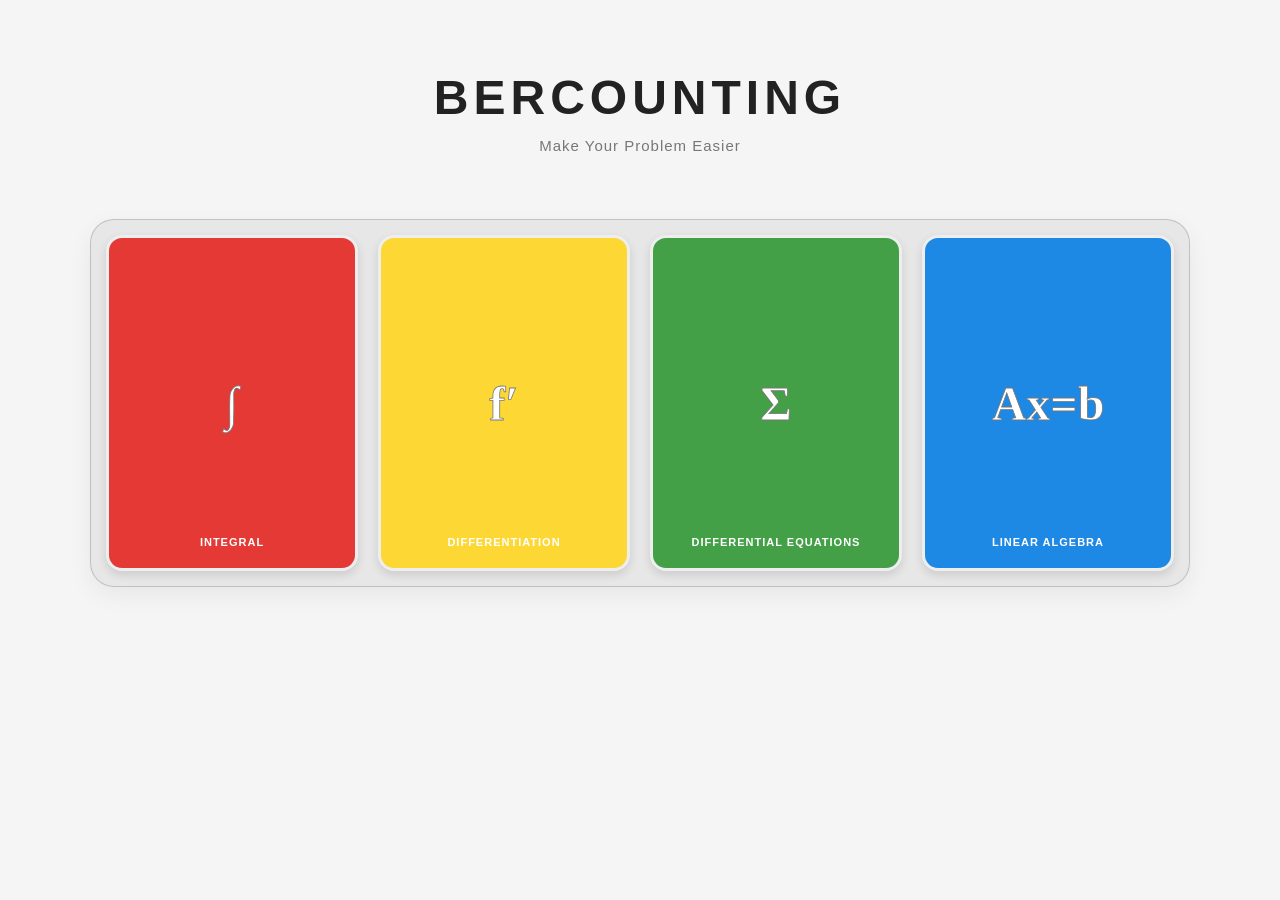
<file: index.html>
<!DOCTYPE html>
<html lang="en">
<head>
    <meta charset="UTF-8">
    <meta name="viewport" content="width=device-width, initial-scale=1.0">
    <title>BERCOUNTING | Make Your Problem Easier</title>
    <link rel="stylesheet" href="style.css">
</head>
<body>

    <header class="hero">
        <h1>BERCOUNTING</h1>
        <p>Make Your Problem Easier</p>
    </header>

    <main class="container">
        <section class="categories">

            <a href="integral.html" class="category-card red">
                <span class="symbol">∫</span>
                <span class="card-label">INTEGRAL</span>
            </a>

            <a href="differentiation.html" class="category-card yellow">
                <span class="symbol">f′</span>
                <span class="card-label">DIFFERENTIATION</span>
            </a>

            <a href="differential.html" class="category-card green">
                <span class="symbol">Σ</span>
                <span class="card-label">DIFFERENTIAL EQUATIONS</span>
            </a>

            <a href="linear-algebra.html" class="category-card blue">
                <span class="symbol">Ax=b</span>
                <span class="card-label">LINEAR ALGEBRA</span>
            </a>

        </section>
    </main>

    <script src="script.js"></script>
</body>
</html>
</file>
<file: style.css>
/* ==========================================================
   BERCOUNTING - style.css
   1. Reset & dasar          5. Hasil perhitungan
   2. Warna & tema halaman   6. Komponen Differential / Linear
   3. Beranda                7. Animasi
   4. Header, kotak, tombol  8. Responsif
   ========================================================== */


/* ==========================================================
   1. RESET & DASAR
   ========================================================== */
* {
    margin: 0;
    padding: 0;
    box-sizing: border-box;
}

body {
    font-family: Arial, Helvetica, sans-serif;
    background: #f5f5f5;
    min-height: 100vh;
    color: #222222;
}

button,
input,
select,
textarea,
table {
    font-family: inherit;
}

[hidden] {
    display: none !important;
}


/* ==========================================================
   2. WARNA & TEMA HALAMAN
   Warna tiap halaman diatur lewat variabel di bagian ini.
   ========================================================== */
:root {
    /* Palet UNO */
    --red: #e53935;
    --red-dark: #9e2522;
    --yellow: #fdd835;
    --yellow-dark: #d4a900;
    --green: #43a047;
    --green-dark: #267b32;
    --blue: #1976d2;
    --blue-hover: #1565c0;
    --blue-dark: #104c91;
    --ink: #222222;
    --muted: #777777;

    /* Tema bawaan = halaman Integral */
    --box-label: "INTEGRAL CALCULATOR";
    --label-bg: var(--blue);
    --label-text: #ffffff;
    --label-accent: var(--blue);

    --btn-bg: var(--yellow);
    --btn-text: var(--ink);
    --btn-shadow: var(--yellow-dark);
    --btn-hover-bg: var(--blue-hover);
    --btn-hover-text: #ffffff;
}

/* Warna header tiap halaman */
.integral-header {
    --header-bg: var(--red);
    --header-shadow: var(--red-dark);
}

.differentiation-header {
    --header-bg: var(--blue);
    --header-shadow: var(--blue-dark);
}

.differential-header {
    --header-bg: var(--green);
    --header-shadow: var(--green-dark);
}

.linear-algebra-header {
    --header-bg: var(--yellow);
    --header-shadow: var(--yellow-dark);
    --header-text: var(--ink);        /* ganti #ffffff jika ingin teks putih */
}

/* Tema halaman Differentiation */
.differentiation-page {
    --box-label: "DIFFERENTIATION CALCULATOR";
    --label-bg: var(--yellow);
    --label-text: var(--ink);
    --label-accent: var(--yellow);

    --btn-bg: var(--blue);
    --btn-text: #ffffff;
    --btn-shadow: var(--blue-dark);
}

/* Tema halaman Differential Equations */
.differential-page {
    --box-label: "DIFFERENTIAL SOLVER";
    --label-bg: var(--yellow);
    --label-text: var(--ink);

    --card-bg: var(--yellow);
    --card-shadow: var(--yellow-dark);
    --card-number: var(--green);
    --card-name: var(--ink);
    --card-desc: var(--muted);
}

/* Tema halaman Linear Algebra (harus setelah .differential-page) */
.linear-page {
    --box-label: "MATRIX SOLVER";
    --label-bg: var(--green);
    --label-text: #ffffff;

    --btn-bg: var(--blue);
    --btn-text: #ffffff;
    --btn-shadow: var(--blue-dark);

    --card-bg: var(--green);
    --card-shadow: var(--green-dark);
    --card-number: #ffffff;
    --card-name: #ffffff;
    --card-desc: #ffffff;
}


/* ==========================================================
   3. BERANDA
   ========================================================== */
.hero {
    text-align: center;
    padding: 70px 20px 55px;
}

.hero h1 {
    font-size: 48px;
    font-weight: 800;
    letter-spacing: 5px;
    color: #222222;
}

.hero p {
    margin-top: 12px;
    font-size: 15px;
    color: #777777;
    letter-spacing: 1px;
}

.container {
    max-width: 1100px;
    margin: 0 auto;
    padding: 35px;
    border: 1.5px solid rgba(120, 120, 120, 0.35);
    border-radius: 24px;
    background: rgba(128, 128, 128, 0.12);
    box-shadow: 0 8px 25px rgba(0, 0, 0, 0.06);
}

.categories {
    display: grid;
    grid-template-columns: repeat(4, 1fr);
    gap: 20px;
}

.category-card {
    position: relative;
    display: flex;
    flex-direction: column;
    align-items: center;
    justify-content: center;
    aspect-ratio: 3 / 4;
    padding: 15px;
    border: 3px solid #eeeeee;
    border-radius: 16px;
    box-shadow: 0 4px 10px rgba(0, 0, 0, 0.12);
    text-decoration: none;
    cursor: pointer;
    transition: transform 0.3s ease;
}

.category-card:hover {
    transform: translateY(-8px);
}

.red    { background-color: #e53935; }
.yellow { background-color: #fdd835; }
.green  { background-color: #43a047; }
.blue   { background-color: #1e88e5; }

.symbol {
    color: #ffffff;
    -webkit-text-stroke: 0.8px #777777;
    font-family: Georgia, serif;
    font-size: 48px;
    font-weight: bold;
}

.card-label {
    position: absolute;
    bottom: 20px;
    color: #ffffff;
    font-size: 11px;
    font-weight: 600;
    text-align: center;
    letter-spacing: 1px;
}


/* ==========================================================
   4. HEADER, TOMBOL BACK, KOTAK KALKULATOR
   ========================================================== */

/* ----- Header (dipakai bersama oleh keempat halaman) ----- */
:is(.integral-header,
    .differentiation-header,
    .differential-header,
    .linear-algebra-header) {
    position: relative;
    margin-bottom: 35px;
    padding: 65px 20px 35px;
    text-align: center;
    background: var(--header-bg);
    border: 5px solid #ffffff;
    border-radius: 28px;
    box-shadow: 0 8px 20px rgba(0, 0, 0, 0.12);
    animation: fadeIn 0.8s ease;
}

:is(.integral-header,
    .differentiation-header,
    .differential-header,
    .linear-algebra-header) h1 {
    font-size: 48px;
    font-weight: 900;
    letter-spacing: 4px;
    color: var(--header-text, #ffffff);
    text-shadow: 2px 3px 0 var(--header-shadow);
}

:is(.integral-header,
    .differentiation-header,
    .differential-header,
    .linear-algebra-header) p {
    margin-top: 12px;
    font-size: 15px;
    font-weight: 600;
    letter-spacing: 1px;
    color: var(--header-text, #ffffff);
}

/* ----- Tombol Back ----- */
.back-button {
    position: absolute;
    top: 15px;
    left: 18px;
    display: inline-block;
    padding: 10px 18px;
    color: var(--red);
    background: #ffffff;
    border: 2px solid #eeeeee;
    border-radius: 8px;
    box-shadow: 0 3px 7px rgba(0, 0, 0, 0.15);
    font-size: 13px;
    font-weight: bold;
    text-decoration: none;
    transition: 0.3s;
}

.back-button:hover {
    background: #fff3f3;
    transform: translateY(-3px);
}

/* Back di dalam header Differential / Linear */
.differential-header .back-button,
.linear-algebra-header .back-button {
    top: 18px;
    padding: 8px 16px;
    color: var(--header-text, #ffffff);
    background: rgba(255, 255, 255, 0.18);
    border: 1.5px solid currentColor;
    border-radius: 10px;
    box-shadow: none;
}

.differential-header .back-button:hover,
.linear-algebra-header .back-button:hover {
    background: rgba(255, 255, 255, 0.32);
}

/* ----- Kotak kalkulator ----- */
.calculator-box {
    position: relative;
    max-width: 950px;
    margin: 35px auto;
    padding: 65px 35px 35px;
    background: #ffffff;
    border: 3px solid #eeeeee;
    border-radius: 24px;
    box-shadow: 0 8px 22px rgba(0, 0, 0, 0.09);
    animation: slideUp 0.8s ease;
}

/* Label di pojok kiri atas (teks & warna dari variabel tema) */
.calculator-box::before {
    content: var(--box-label);
    position: absolute;
    top: -3px;
    left: -3px;
    padding: 13px 28px;
    background: var(--label-bg);
    color: var(--label-text);
    font-size: 15px;
    font-weight: 800;
    letter-spacing: 1px;
    border-radius: 20px 0 18px 0;
}

.calculator-box label {
    display: block;
    margin: 20px 0 9px;
    padding-left: 10px;
    border-left: 3px solid var(--label-accent);
    font-size: 14px;
    font-weight: 700;
    color: #333333;
    letter-spacing: 0.3px;
}

/* ----- Input, select, textarea ----- */
.calculator-box input,
.calculator-box select,
.calculator-box textarea {
    width: 100%;
    padding: 14px;
    background: #ffffff;
    border: 1.5px solid #dddddd;
    border-radius: 10px;
    font-size: 14px;
    color: #333333;
    outline: none;
    transition: 0.3s ease;
}

.calculator-box textarea {
    line-height: 1.5;
    resize: vertical;
}

.calculator-box input:focus,
.calculator-box select:focus,
.calculator-box textarea:focus {
    border-color: #1e88e5;
    box-shadow: 0 0 0 3px rgba(30, 136, 229, 0.15);
}

.input-row {
    display: flex;
    gap: 20px;
}

.input-row > div {
    flex: 1;
}

/* ----- Tombol utama (Calculate / Solve) ----- */
.calculator-box button:not(.method-card) {
    width: 100%;
    margin-top: 25px;
    padding: 16px;
    background: var(--btn-bg);
    color: var(--btn-text);
    border: 3px solid #ffffff;
    border-radius: 14px;
    box-shadow: 0 5px 0 var(--btn-shadow),
                0 7px 12px rgba(0, 0, 0, 0.12);
    font-size: 16px;
    font-weight: 800;
    letter-spacing: 1px;
    cursor: pointer;
    transition: 0.2s ease;
}

.calculator-box button:not(.method-card):hover {
    background: var(--btn-hover-bg);
    color: var(--btn-hover-text);
    transform: translateY(-3px);
    box-shadow: 0 8px 0 var(--btn-shadow),
                0 10px 15px rgba(0, 0, 0, 0.12);
}

.calculator-box button:not(.method-card):active {
    transform: translateY(3px);
    box-shadow: 0 2px 0 var(--btn-shadow);
}


/* ==========================================================
   5. HASIL PERHITUNGAN
   ========================================================== */

/* Kotak hasil tidak boleh melebihi lebar induknya */
.result-summary,
.step-card,
.final-result {
    max-width: 100%;
    overflow-x: auto;
    overflow-y: hidden;
}

/* Rumus panjang bisa digeser di dalam kotaknya sendiri */
.step-card mjx-container[display="true"],
.final-result mjx-container[display="true"] {
    max-width: 100%;
    padding: 0.4em 0;
    overflow-x: auto;
    overflow-y: hidden;
}

.step-card mjx-container[display="true"] {
    font-size: 95%;
}

/* ----- Ringkasan hasil ----- */
.result-summary {
    margin-top: 30px;
    padding: 25px;
    background: #ffffff;
    border: 2px solid var(--green);
    border-radius: 20px;
    box-shadow: 0 5px 15px rgba(0, 0, 0, 0.06);
}

.result-summary h3 {
    margin-bottom: 20px;
    padding-bottom: 12px;
    border-bottom: 2px solid #dddddd;
    font-size: 20px;
    color: #222222;
    letter-spacing: 0.5px;
}

.differentiation-page .result-summary h3 {
    color: var(--green);
}

.result-summary p {
    margin: 9px 0;
    font-size: 14px;
    color: #666666;
    animation: resultAppear 0.5s ease;
}

.final-result {
    margin-top: 20px;
    padding: 22px;
    background: var(--green);
    color: #ffffff;
    border: 3px solid #ffffff;
    border-radius: 16px;
    box-shadow: 0 5px 0 var(--green-dark),
                0 7px 12px rgba(0, 0, 0, 0.12);
    text-align: center;
    font-size: 30px;
    font-weight: 900;
    letter-spacing: 1px;
}

.final-result h4 {
    margin-bottom: 6px;
    font-size: 16px;
    font-weight: 800;
    letter-spacing: 1px;
}

/* ----- Langkah perhitungan ----- */
.calculation-steps {
    margin-top: 30px;
}

.calculation-steps h3 {
    margin: 30px 0 22px;
    padding-bottom: 12px;
    border-bottom: 2px solid var(--line, #e5e7eb);
    font-size: 23px;
    font-weight: 800;
    color: #333333;
    letter-spacing: 0.5px;
}

.step-card {
    margin-bottom: 22px;
    padding: 18px;
    background: #ffffff;
    border: 2px solid #d1d5db;
    border-radius: 20px;
    box-shadow: 0 5px 12px rgba(0, 0, 0, 0.06);
    transition: transform 0.25s ease,
                box-shadow 0.25s ease;
}

.step-card:hover {
    transform: translateY(-4px);
    border-color: #b0b7c3;
    box-shadow: 0 6px 18px rgba(0, 0, 0, 0.08);
}

.step-card > h4 {
    margin-bottom: 10px;
    font-size: 17px;
    font-weight: 800;
    color: #333333;
}

.step-heading {
    display: flex;
    align-items: center;
    gap: 14px;
    margin-bottom: 20px;
}

.step-heading h4 {
    font-size: 17px;
    font-weight: 800;
    line-height: 1.5;
    color: #333333;
    letter-spacing: 0.4px;
}

.step-number {
    flex-shrink: 0;
    display: flex;
    align-items: center;
    justify-content: center;
    width: 40px;
    height: 40px;
    background: var(--red);
    color: #ffffff;
    border: 3px solid #ffffff;
    border-radius: 50%;
    box-shadow: 0 3px 7px rgba(0, 0, 0, 0.15);
    font-size: 15px;
    font-weight: 900;
}

.step-formula,
.step-calculation {
    margin-top: 12px;
    padding: 18px;
    background: #f8fafc;
    border: 2px solid #e8edf2;
    border-left: 4px solid var(--blue);
    border-radius: 12px;
    font-size: 15px;
    line-height: 1.9;
    color: #333333;
    overflow-x: auto;
}

.step-final {
    margin-top: 20px;
    padding: 20px;
    background: var(--green);
    color: #ffffff;
    border: 3px solid #ffffff;
    border-radius: 16px;
    box-shadow: 0 5px 0 var(--green-dark),
                0 7px 12px rgba(0, 0, 0, 0.12);
    text-align: center;
    font-size: 17px;
    font-weight: 800;
}

/* ----- Tabel langkah ----- */
.step-table {
    margin-top: 15px;
    overflow-x: auto;
}

.step-table table {
    width: 100%;
    border-collapse: collapse;
    background: #ffffff;
    text-align: center;
    font-size: 14px;
}

.step-table th {
    background: var(--red);
    color: #ffffff;
    font-weight: 700;
    white-space: nowrap;
}

.step-table th,
.step-table td {
    padding: 14px 12px;
    border-bottom: 1px solid #e5e7eb;
}

.step-table td {
    color: #555555;
}

.step-table tbody tr:nth-child(even) td {
    background: #f8fafc;
}

.step-table tbody tr:hover td {
    background: #fff8df;
    transition: background 0.2s ease;
}


/* ==========================================================
   6. KOMPONEN DIFFERENTIAL & LINEAR ALGEBRA
   ========================================================== */
.differential-page {
    min-height: 100vh;
    padding: 40px 7%;
}

.differential-content {
    max-width: 850px;
    margin: auto;
}

.differential-page .calculator-box {
    padding: 35px;
    border: 1px solid #e5e5e5;
    border-radius: 18px;
    box-shadow: 0 5px 20px rgba(0, 0, 0, 0.04);
}

.differential-page .calculator-box::before {
    top: -1px;
    left: -1px;
}

.differential-page .calculator-box p {
    font-size: 14px;
    color: #777777;
}

.choose-label {
    margin: 35px 0 10px;
}

/* ----- Kartu pilihan metode ----- */
.method-selection {
    display: grid;
    grid-template-columns: repeat(2, 1fr);
    gap: 18px;
    margin-top: 30px;
}

.method-card {
    padding: 22px;
    text-align: left;
    background: var(--card-bg);
    border: 3px solid #ffffff;
    border-radius: 14px;
    box-shadow: 0 5px 0 var(--card-shadow),
                0 7px 12px rgba(0, 0, 0, 0.12);
    font-weight: 800;
    letter-spacing: 1px;
    cursor: pointer;
    transition: 0.25s ease;
}

.method-card:hover,
.method-card:focus-visible {
    background: var(--blue);
    box-shadow: 0 5px 0 var(--blue-dark),
                0 7px 12px rgba(0, 0, 0, 0.12);
    transform: translateY(-3px);
}

.method-card.active {
    border-color: var(--ink);
    transform: translateY(-3px);
}

.method-number,
.method-name,
.method-description {
    display: block;
}

.method-number {
    margin-bottom: 14px;
    font-size: 12px;
    font-weight: 700;
    color: var(--card-number);
}

.method-name {
    margin-bottom: 9px;
    font-size: 16px;
    font-weight: 700;
    color: var(--card-name);
}

.method-description {
    font-size: 13px;
    line-height: 1.6;
    color: var(--card-desc);
}

.method-card:hover :is(.method-number, .method-name, .method-description),
.method-card:focus-visible :is(.method-number, .method-name, .method-description) {
    color: #ffffff;
}

/* ----- Input ----- */
.equation-input-section {
    margin-top: 35px;
    padding-top: 28px;
    border-top: 1px solid #e8e8e8;
}

.equation-input-section h3 {
    margin-bottom: 24px;
    font-size: 19px;
    color: #222222;
}

.input-hint {
    margin: 0 0 12px;
    opacity: 0.75;
}

.initial-condition {
    display: grid;
    grid-template-columns: 1fr 1fr;
    gap: 18px;
    margin-top: 20px;
}

/* ----- Hasil ----- */
.solution-section {
    margin-top: 35px;
    padding-top: 28px;
    border-top: 1px solid #e8e8e8;
}

.solution-section h3 {
    display: none;
}

.solution-placeholder {
    min-height: 180px;
    padding: 30px 20px;
    display: flex;
    flex-direction: column;
    align-items: center;
    justify-content: center;
    text-align: center;
    background: #fafafa;
    border: 1px dashed #d8d8d8;
    border-radius: 12px;
}

.solution-output {
    text-align: left;
}

.placeholder-symbol {
    margin-bottom: 12px;
    font-size: 36px;
    color: var(--green);
}

.solution-placeholder p {
    margin-bottom: 7px;
    font-size: 14px;
    color: #555555;
}

.placeholder-caption {
    font-size: 12px;
    color: #999999;
}


/* ==========================================================
   7. ANIMASI
   ========================================================== */
@keyframes fadeIn {
    from { opacity: 0; }
    to   { opacity: 1; }
}

@keyframes slideUp {
    from { opacity: 0; transform: translateY(20px); }
    to   { opacity: 1; transform: translateY(0); }
}

@keyframes resultAppear {
    from { opacity: 0; transform: translateY(15px); }
    to   { opacity: 1; transform: translateY(0); }
}


/* ==========================================================
   8. RESPONSIF
   ========================================================== */
@media (max-width: 768px) {

    :is(.integral-header,
        .differentiation-header,
        .differential-header,
        .linear-algebra-header) {
        padding: 80px 15px 20px;
    }

    :is(.integral-header,
        .differentiation-header,
        .differential-header,
        .linear-algebra-header) h1 {
        font-size: 28px;
        letter-spacing: 2px;
    }

    :is(.integral-header,
        .differentiation-header,
        .differential-header,
        .linear-algebra-header) p {
        font-size: 13px;
    }

    .back-button {
        top: 20px;
        left: 20px;
        padding: 8px 12px;
        font-size: 12px;
    }

    .container {
        margin: 15px;
        padding: 20px;
    }

    .calculator-box {
        margin: 20px auto;
        padding: 65px 22px 22px;
    }

    .differential-page .calculator-box {
        padding: 25px 22px;
    }

    .input-row {
        flex-direction: column;
        gap: 0;
    }

    .final-result {
        font-size: 23px;
    }

    .step-table table {
        min-width: 500px;
    }
}

@media (max-width: 650px) {

    .method-selection,
    .initial-condition {
        grid-template-columns: 1fr;
    }
}
.differential-page {
    min-height: 100vh;
    padding: 40px 20px;   /* sebelumnya 40px 7% */
}
.differentiation-page {
    padding: 40px 20px;
    /* variabel tema yang sudah ada tetap di sini */
}
/* Turunkan box abu-abu halaman Integral agar sejajar dengan Differential */
.container:has(.integral-header) {
    margin-top: 40px;
}
    /* Perkecil jarak halaman di HP */
    .differential-page,
    .differentiation-page {
        padding: 0 10px 20px;
    }

    .container,
    .container:has(.integral-header) {
        margin: 10px auto;
        padding: 15px;
    }

    /* Label pojok kiri atas lebih kecil */
    .calculator-box::before {
        padding: 10px 18px;
        font-size: 12px;
    }

    .calculator-box {
        padding-top: 55px;
    }

    .differential-page .calculator-box {
        padding: 25px 18px;
    }

    .differential-page .calculator-box::before {
        padding: 10px 18px;
    }
/* ==========================================================
   RESPONSIF HP (letakkan paling bawah)
   ========================================================== */
@media (max-width: 768px) {

    /* Beranda */
    .hero {
        padding: 40px 15px 30px;
    }

    .hero h1 {
        font-size: 28px;
        letter-spacing: 2px;
    }

    .hero p {
        font-size: 13px;
    }

    .categories {
        grid-template-columns: repeat(2, minmax(0, 1fr));
        gap: 12px;
    }

    .category-card {
        aspect-ratio: auto;
        min-height: 150px;
        min-width: 0;
        gap: 12px;
        padding: 18px 10px;
    }

    .symbol {
        font-size: 30px;
        line-height: 1;
    }

    .card-label {
        position: static;
        font-size: 10px;
        line-height: 1.4;
        letter-spacing: 0.5px;
        text-align: center;
        overflow-wrap: anywhere;
    }

    /* Judul header semua halaman */
    :is(.integral-header,
        .differentiation-header,
        .differential-header,
        .linear-algebra-header) h1 {
        font-size: 22px;
        letter-spacing: 1px;
        overflow-wrap: anywhere;
    }
}
</file>
